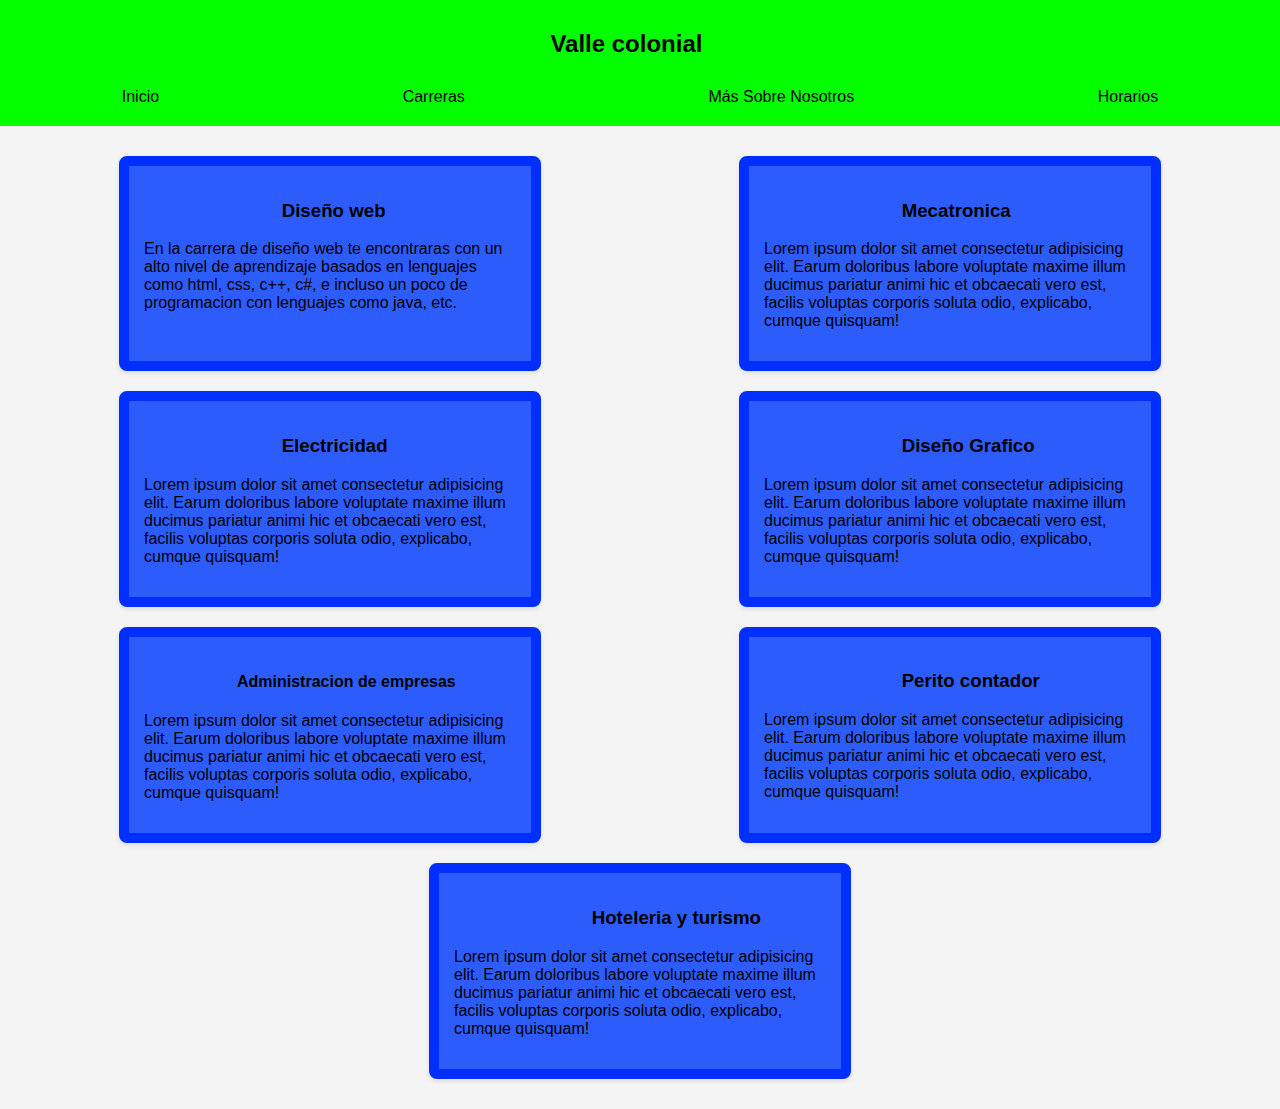
<file: carreras.html>
<!DOCTYPE html>
<html lang="es">
<head>
    <meta charset="UTF-8">
    <meta name="viewport" content="width=device-width, initial-scale=1.0">
    <title>Carreras</title>
    <link rel="stylesheet" href="carreras.css">
</head>
<body>
    <header>
        <h2>Valle colonial</h2>
        <nav>
            <ul>
                <li><a href="index.html">Inicio</a></li>
                <li><a href="carreras.html">Carreras</a></li>
                <li><a href="nosotros.html">Más Sobre Nosotros</a></li>
                <li><a href="horarios.html">Horarios</a></li>
            </ul>
        </nav>
    </header>

    <main>
        <section class="carreras">
            <div class="carrera">
                <h3>Diseño web</h3>
                <p>En la carrera de diseño web te encontraras con un alto nivel de aprendizaje basados en lenguajes como html, css, c++, c#, e incluso un poco de programacion con lenguajes como java, etc.</p>
            </div>
            <div class="carrera">
                <h3>Mecatronica</h3>
                <p>Lorem ipsum dolor sit amet consectetur adipisicing elit. Earum doloribus labore voluptate maxime illum ducimus pariatur animi hic et obcaecati vero est, facilis voluptas corporis soluta odio, explicabo, cumque quisquam!</p>
            </div>
            <div class="carrera">
                <h3>Electricidad</h3>
                <p>Lorem ipsum dolor sit amet consectetur adipisicing elit. Earum doloribus labore voluptate maxime illum ducimus pariatur animi hic et obcaecati vero est, facilis voluptas corporis soluta odio, explicabo, cumque quisquam!</p>
            </div>
            <div class="carrera">
                <h3>Diseño Grafico</h3>
                <p>Lorem ipsum dolor sit amet consectetur adipisicing elit. Earum doloribus labore voluptate maxime illum ducimus pariatur animi hic et obcaecati vero est, facilis voluptas corporis soluta odio, explicabo, cumque quisquam!</p>
            </div>
            <div class="carrera">
                <h4>Administracion de empresas</h4>
                <p>Lorem ipsum dolor sit amet consectetur adipisicing elit. Earum doloribus labore voluptate maxime illum ducimus pariatur animi hic et obcaecati vero est, facilis voluptas corporis soluta odio, explicabo, cumque quisquam!</p>
            </div>
            <div class="carrera">
                <h3>Perito contador</h3>
                <p>Lorem ipsum dolor sit amet consectetur adipisicing elit. Earum doloribus labore voluptate maxime illum ducimus pariatur animi hic et obcaecati vero est, facilis voluptas corporis soluta odio, explicabo, cumque quisquam!</p>
            </div>
            <div class="carrera">
                <h3>Hoteleria y turismo</h3>
                <p>Lorem ipsum dolor sit amet consectetur adipisicing elit. Earum doloribus labore voluptate maxime illum ducimus pariatur animi hic et obcaecati vero est, facilis voluptas corporis soluta odio, explicabo, cumque quisquam!</p>
            </div>

        </section>
    </main>
</body>
</html>
</file>
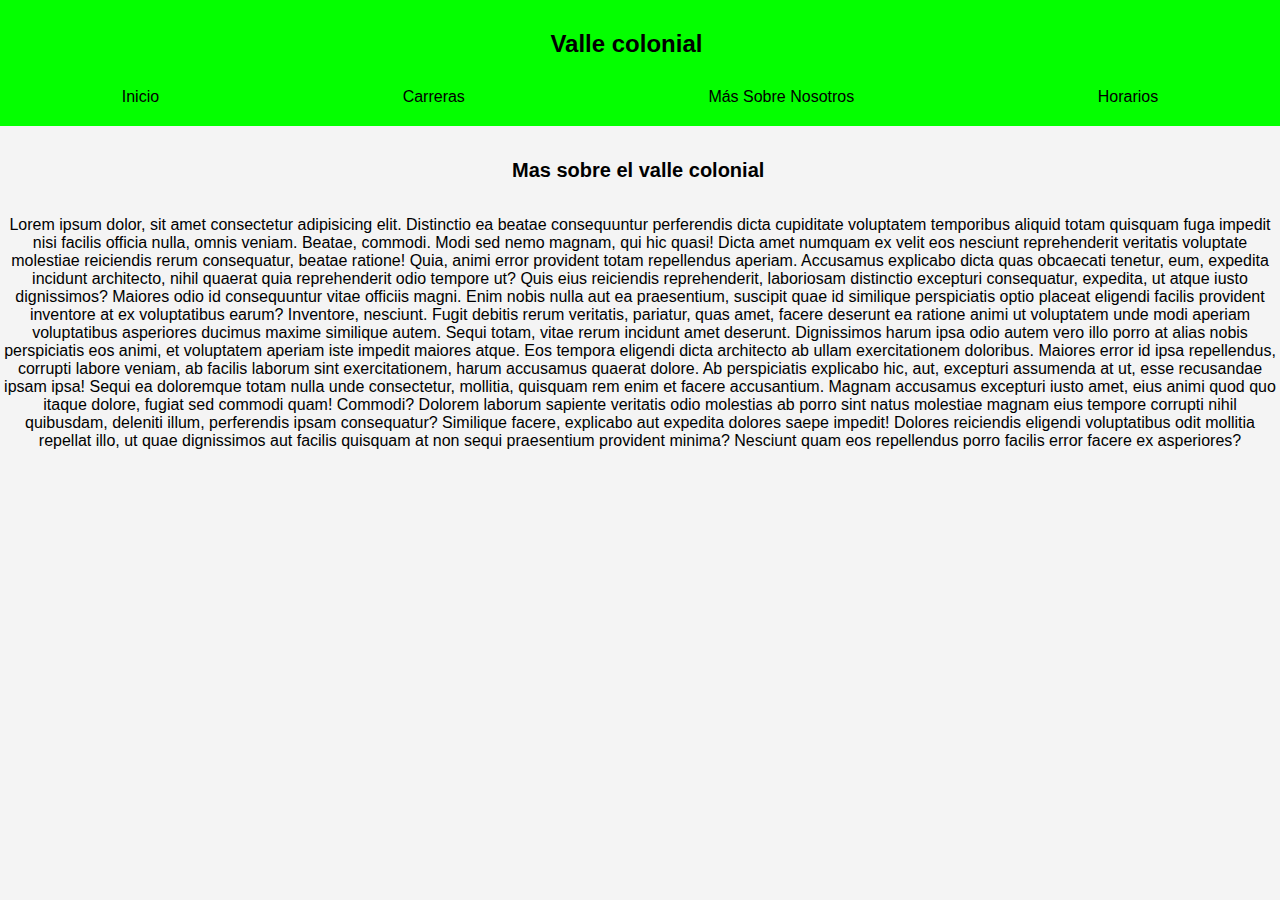
<file: nosotros.html>
<!DOCTYPE html>
<html lang="en">
<head>
    <meta charset="UTF-8">
    <meta name="viewport" content="width=device-width, initial-scale=1.0">
    <title>Document</title>
    <link rel="stylesheet" href="carreras.css">
</head>
<body>
    <header>
        <h2>Valle colonial</h2>
        <nav>
            <ul>
                <li><a href="index.html">Inicio</a></li>
                <li><a href="carreras.html">Carreras</a></li>
                <li><a href="nosotros.html">Más Sobre Nosotros</a></li>
                <li><a href="horarios.html">Horarios</a></li>
            </ul>
        </nav>
    </header>
    <main>
        <h5>Mas sobre el valle colonial</h5>
        <p class="textos">Lorem ipsum dolor, sit amet consectetur adipisicing elit. Distinctio ea beatae consequuntur perferendis dicta cupiditate voluptatem temporibus aliquid totam quisquam fuga impedit nisi facilis officia nulla, omnis veniam. Beatae, commodi.
        Modi sed nemo magnam, qui hic quasi! Dicta amet numquam ex velit eos nesciunt reprehenderit veritatis voluptate molestiae reiciendis rerum consequatur, beatae ratione! Quia, animi error provident totam repellendus aperiam.
        Accusamus explicabo dicta quas obcaecati tenetur, eum, expedita incidunt architecto, nihil quaerat quia reprehenderit odio tempore ut? Quis eius reiciendis reprehenderit, laboriosam distinctio excepturi consequatur, expedita, ut atque iusto dignissimos?
        Maiores odio id consequuntur vitae officiis magni. Enim nobis nulla aut ea praesentium, suscipit quae id similique perspiciatis optio placeat eligendi facilis provident inventore at ex voluptatibus earum? Inventore, nesciunt.
        Fugit debitis rerum veritatis, pariatur, quas amet, facere deserunt ea ratione animi ut voluptatem unde modi aperiam voluptatibus asperiores ducimus maxime similique autem. Sequi totam, vitae rerum incidunt amet deserunt.
        Dignissimos harum ipsa odio autem vero illo porro at alias nobis perspiciatis eos animi, et voluptatem aperiam iste impedit maiores atque. Eos tempora eligendi dicta architecto ab ullam exercitationem doloribus.
        Maiores error id ipsa repellendus, corrupti labore veniam, ab facilis laborum sint exercitationem, harum accusamus quaerat dolore. Ab perspiciatis explicabo hic, aut, excepturi assumenda at ut, esse recusandae ipsam ipsa!
        Sequi ea doloremque totam nulla unde consectetur, mollitia, quisquam rem enim et facere accusantium. Magnam accusamus excepturi iusto amet, eius animi quod quo itaque dolore, fugiat sed commodi quam! Commodi?
        Dolorem laborum sapiente veritatis odio molestias ab porro sint natus molestiae magnam eius tempore corrupti nihil quibusdam, deleniti illum, perferendis ipsam consequatur? Similique facere, explicabo aut expedita dolores saepe impedit!
        Dolores reiciendis eligendi voluptatibus odit mollitia repellat illo, ut quae dignissimos aut facilis quisquam at non sequi praesentium provident minima? Nesciunt quam eos repellendus porro facilis error facere ex asperiores?
        </p>
    </main>
    
</body>
</html>
</file>
<file: carreras.css>
h2{
    margin-left: 43%;
}
h3{
    margin-left: 37%;
}
h4{
    margin-left: 25%;
}
h5{
    margin-left: 40%;
    font-size: 20px;
}
.textos{
    text-align: center;
    font-size: ;
}
body {
    font-family: Arial, sans-serif;
    margin: 0;
    padding: 0;
    background-color: #f4f4f4;
}

header {
    background-color: #04ff00;
    padding: 10px 0;
}

nav ul {
    list-style-type: none;
    margin: 0;
    padding: 0;
    display: flex;
    justify-content: space-around;
}

nav ul li {
    margin: 0;
}

nav ul li a {
    color: rgb(0, 0, 0);
    text-decoration: none;
    padding: 10px 20px;
    display: block;
}

nav ul li a:hover {
    background-color: #555;
    border-radius: 5px;
}

.carreras {
    display: flex;
    flex-wrap: wrap;
    justify-content: space-around;
    margin: 20px;
}

.carrera {
    background-color: #2c5dfc;
    border: 10px solid #002fff;
    border-radius: 8px;
    padding: 15px;
    margin: 10px;
    width: 30%;
    box-shadow: 0 2px 5px rgba(0,0,0,0.1);
}

.carrera h2 {
    margin-top: 0;
    color: #333;
}

.carrera p {
    color: #000000;
}

@media (max-width: 768px) {
    .carrera {
        width: 45%;
    }
}

@media (max-width: 480px) {
    .carrera {
        width: 100%;
    }
}
</file>
